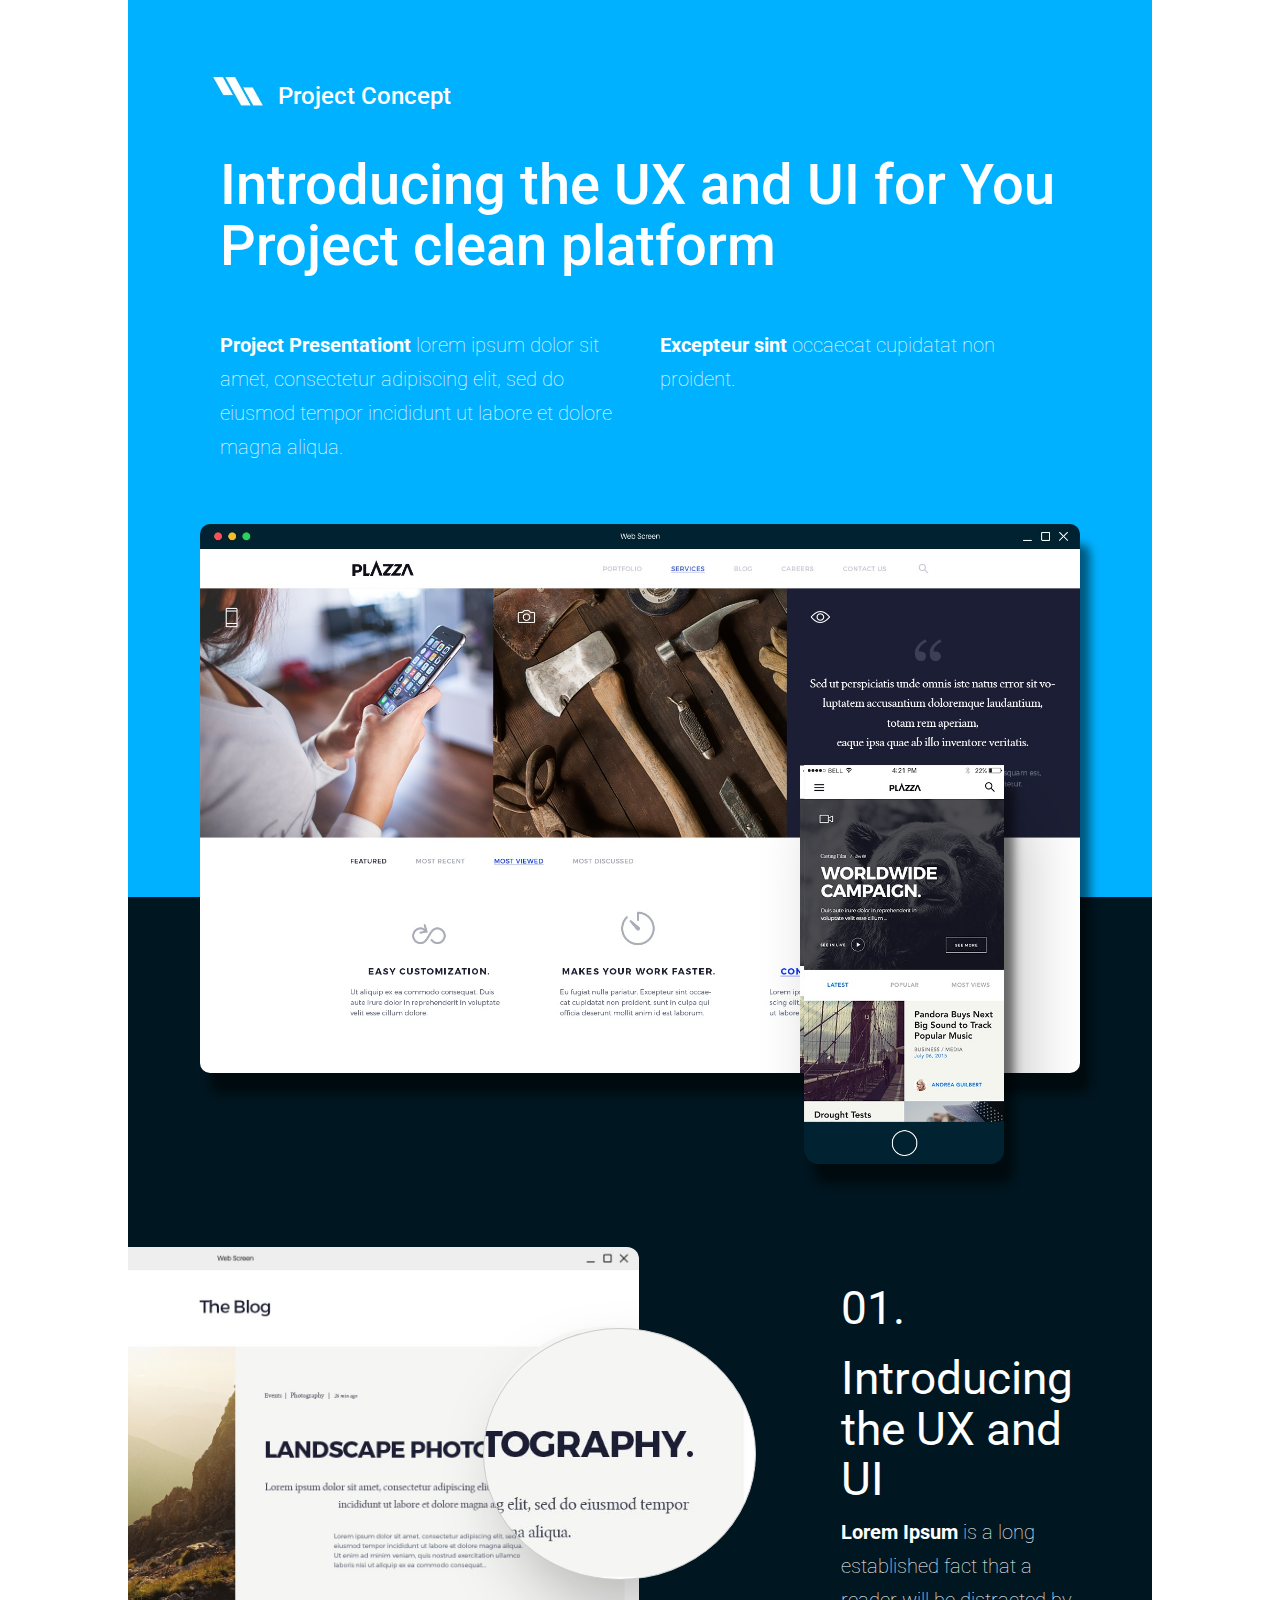
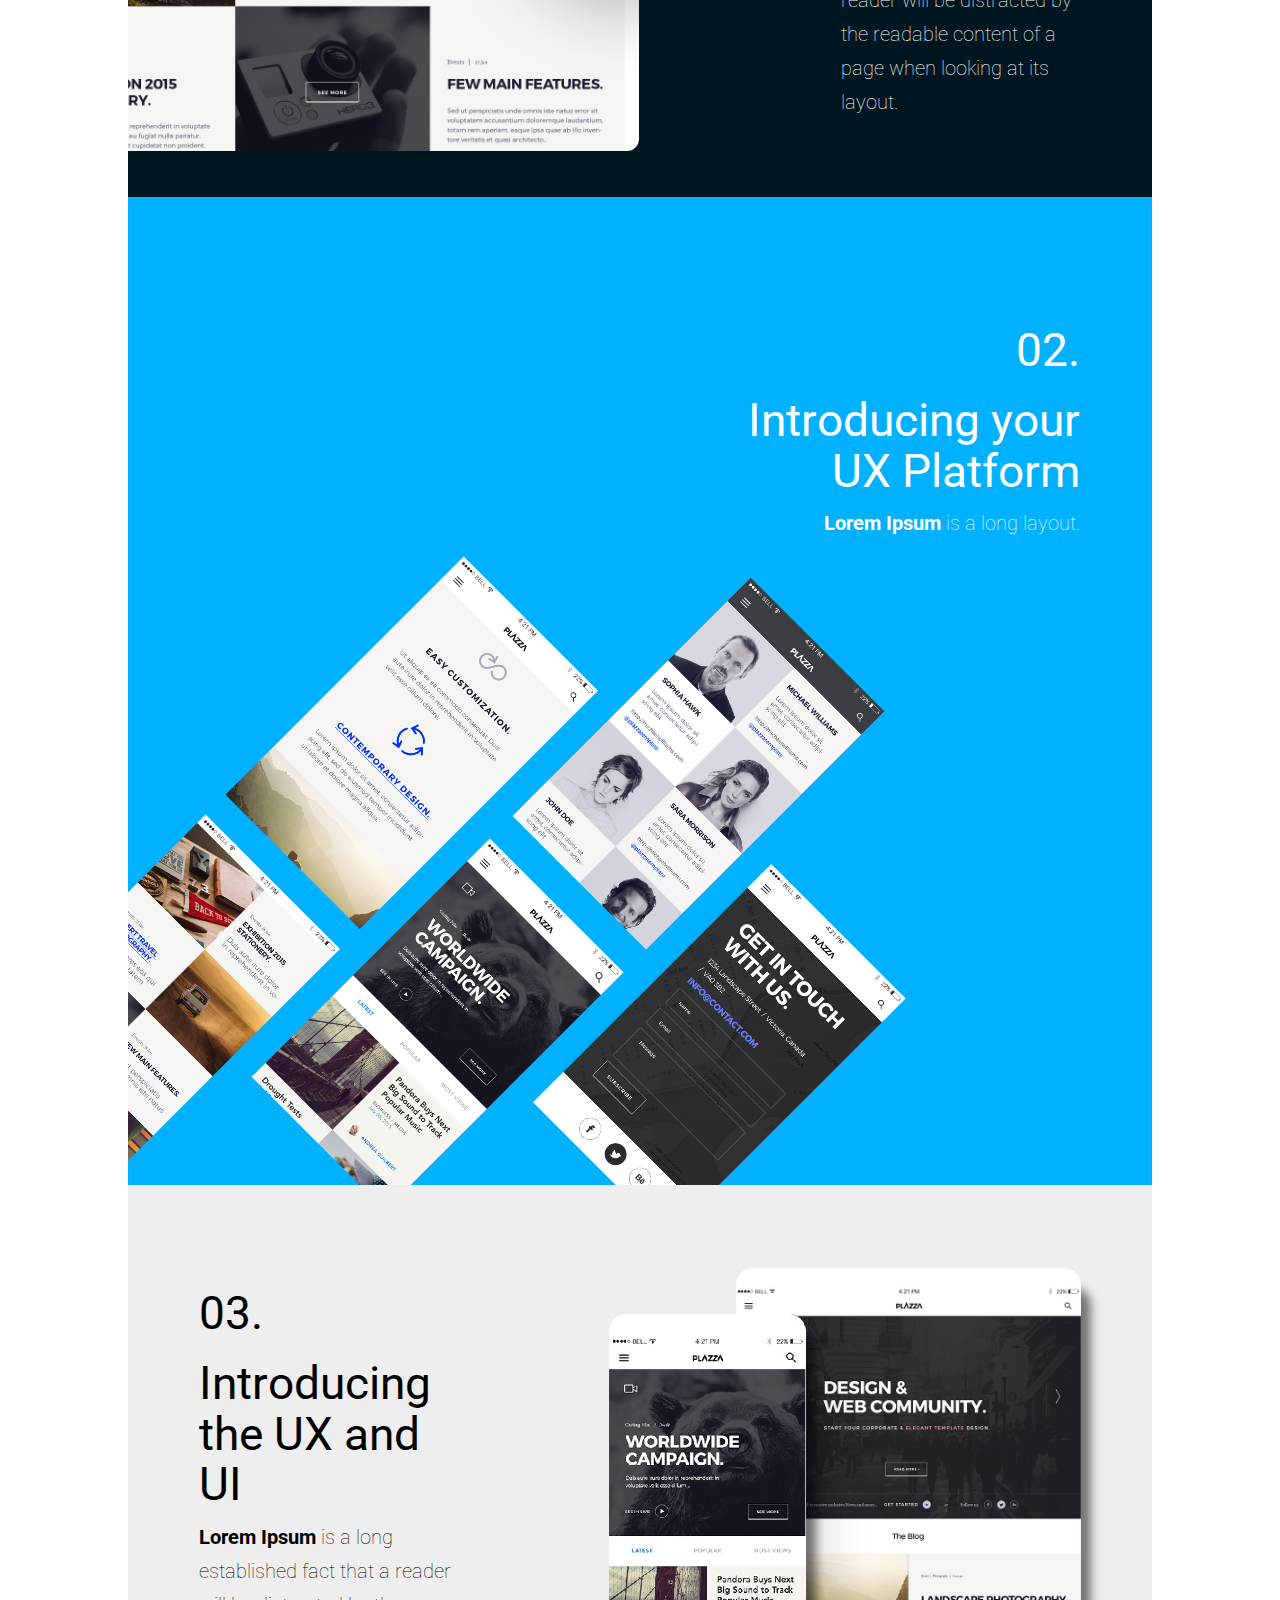
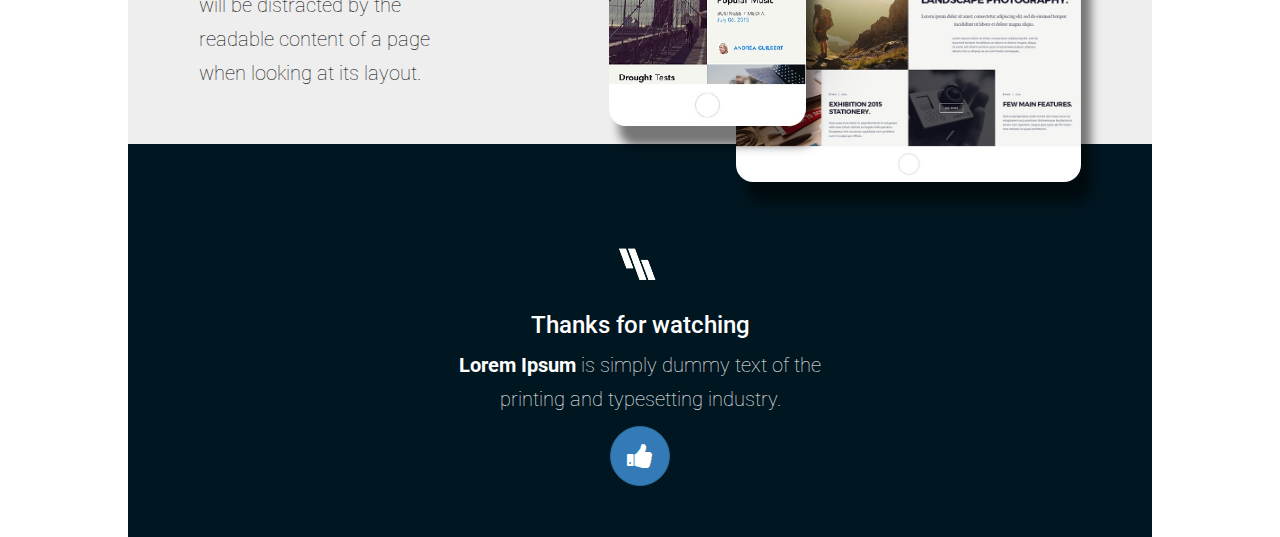
<file: index.html>
<!doctype html>
<html lang="en">
  	<head>
   		<meta charset="utf-8">
    	<meta name="viewport" content="width=device-width, initial-scale=1.0">
    	<meta name="description" content="">
    	<meta name="author" content="">
    	<title>Project Concept</title>
    	<!-- Bootstrap core CSS -->
    	<link href="css/bootstrap.min.css" rel="stylesheet">
    	<!-- Styles  -->
     	<link href="css/style.css" rel="stylesheet">
     	<!-- media queries-->
     	<link href="css/queries.css" rel="stylesheet">
     	<!-- font-awesome -->
     	<link rel="stylesheet" href="font/css/font-awesome.min.css">
     	<!-- Google-font-roboto -->
     	<link href="https://fonts.googleapis.com/css?family=Roboto:100,400,400i,700" rel="stylesheet">
        <style>
        .loupe-btn{
    position: absolute;
    width:40%;
    height: 50%;
    border-radius: 50%;
    background-color: #eeeeee;
    z-index: 10;
    top:16%;
    right:8%;
    background-image: url("img/loupe.jpg");
    background-size: cover;/* Height: auto is to keep aspect ratio */
    background-repeat: no-repeat;
}
    </style>
  	</head>

  	<body>
  		<!-- ====================Section 1====================-->
   		 <section class="section-first">
   			<div class="container">
                <div class="first-box">
                    <!-- ====================Part 1====================-->
                    <!--=============== Logo and Heading=================-->
                    <div class="row"">
                        <div class="col-lg-12">
                            <div class="header">
                                <img  src="img/logo.jpg" alt="logo">
                                <h3>Project Concept</h3>
                            </div>
                        </div>
                        <div class="col-lg-12">
                                <h1 class="primary-heading">Introducing the UX and UI for You Project clean platform</h1>
                        </div>
                    </div>
                    <!-- ===================Paragraph==============-->
                    <div class="row">
                        <div class="col-sm-12">
                            <div class="col-sm-6 small-box-content">
                                <p class="paragraph"><b>Project Presentationt</b>  lorem ipsum dolor sit amet, consectetur adipiscing elit, sed do eiusmod tempor incididunt ut labore et dolore magna aliqua.</p>
                            </div>
                            <div class="col-sm-6 small-box-content">
                                <p class="paragraph"><b>Excepteur sint</b> occaecat cupidatat non proident.</p>
                            </div>
                        </div>
                    </div>
                    <!-- ===================Hero Image==============-->
                    <div class="row">
                    <div class="col-sm-12">
                        <div class="hero">
                            <img class="img-responsive hero-img" src="img/hero.jpg" alt="hero">
                            <div class="hero-mob">
                                <img class="img-responsive hero-mob-img" src="img/hero-mob.jpg" alt="hero">
                            </div>
                        </div>
                    </div>
                </div>
                </div>
                <!-- ===================Part 2==============-->
                <!-- ===================Hero Second Image & Right Content==============-->
                <div class="row">
                    <div class="col-sm-12">
                        <div class="col-sm-8 ">
                            <div class="hero-second">
                                <img class="img-responsive hero-second-img" src="img/hero-second.jpg" alt="hero">
                                <button class="loupe-btn btn btn-default"></button>
                            </div>
                        </div> 
                        <div class="col-sm-4">
                            <div class="right-content">
                                <h2 class="secondary-heading">01.</h2> 
                                <h2 class="secondary-heading">Introducing the UX and UI </h2>
                                <p class="paragraph"><b>Lorem Ipsum</b> is a long established fact that a reader will be distracted by the readable content of a page when looking at its layout.</p>
                            </div>
                        </div>
                    </div>
                </div> 
               <!-- ===================Part 3==============-->
                <!-- ===================Right Top Content & diamond elements==============-->
                <div class="row ux_platform">
                    <div class="col-sm-12">
                        <div class="top-right-text">
                            <h2 class="secondary-heading">02.</h2> 
                            <h2 class="secondary-heading">Introducing your UX  Platform </h2>
                            <p class="paragraph"><b>Lorem Ipsum</b> is a long layout.</p>
                        </div>
                    </div>
                </div>

                <div class="row screen_chan_con">
                    <div class="col-sm-12">
                        <div class="col-sm-8">
                            <div class="big_diamond">
                                <table class="table borderless" >
                                    <tbody>
                                        <tr>
                                            <td style="padding-top: 30%;"><img class="img-responsive" src="img/screen/screen12.jpg" alt="hero"></td>
                                            <td rowspan="2">
                                                <img class="img-responsive" src="img/screen/screen14.jpg" alt="hero" style="margin-bottom: 10%;">
                                                <img class="img-responsive" src="img/screen/screen11.jpg" alt="hero">
                                            </td>
                                            <td style="padding-top: 30%;">
                                                <img class="img-responsive" src="img/screen/screen15.jpg" alt="hero">
                                            </td>
                                        </tr>
                                        <tr>
                                            <td ><img class="img-responsive" src="img/screen/screen13.jpg" alt="hero">
                                            </td>
                                            <td></td>
                                        </tr>
                                    </tbody>
                                </table>
                            </div>
                        </div>
                    </div>
                </div> 
                  <!-- ===================Part 4==============-->
                <!-- ===================Left Content & Tablate Image==============-->
                
            </div>
        </section><!-- Section 1-->

		<!-- ====================Section 2====================-->

    <section class="section-second">
            
    </section><!-- Section 2-->

        <!-- ====================Section 3====================-->

    <section class="section-first">
            
    </section><!-- Section 3-->

        <!-- ====================Section 4====================-->
    <section class="section-third">
        	
         <div class="row">
                    <div class="col-sm-12">
                        <div class="col-sm-4 small-box-content">
                            <div class="left-content">
                                <h2 class="secondary-heading">03.</h2> 
                                <h2 class="secondary-heading">Introducing the UX and UI </h2>
                                <p class="paragraph"><b>Lorem Ipsum</b> is a long established fact that a reader will be distracted by the readable content of a page when looking at its layout.</p>
                            </div> 
                        </div>
                        <div class="col-sm-8 small-box-content">
                            <div class="big-mob">
                                <img class="img-responsive big-mob-img" src="img/big-mob.jpg" alt="hero" align="right">
                                <div class="small-mob">
                                    <img class="img-responsive small-mob-img " src="img/small-mob.jpg" alt="hero" align="right">
                                </div>
                            </div>
                        </div>
                    </div>
                </div>     
                  
    </section><!-- Section 4-->

        <!-- ====================Footer====================-->
        
    <footer>
        <div class="footermain">
            <img class="img-responsive" src="img/logo_footer.jpg" alt="hero">
            <h3>Thanks for watching</h3>
            <p class="paragraph"><b>Lorem Ipsum</b> is simply dummy text of the printing and typesetting industry.</p>
            <button class="footer-btn btn btn-primary"><i class="fa fa-thumbs-up fa-2x" aria-hidden="true"></i></button>
        </div>
    </footer>

  </body>
</html>
</file>
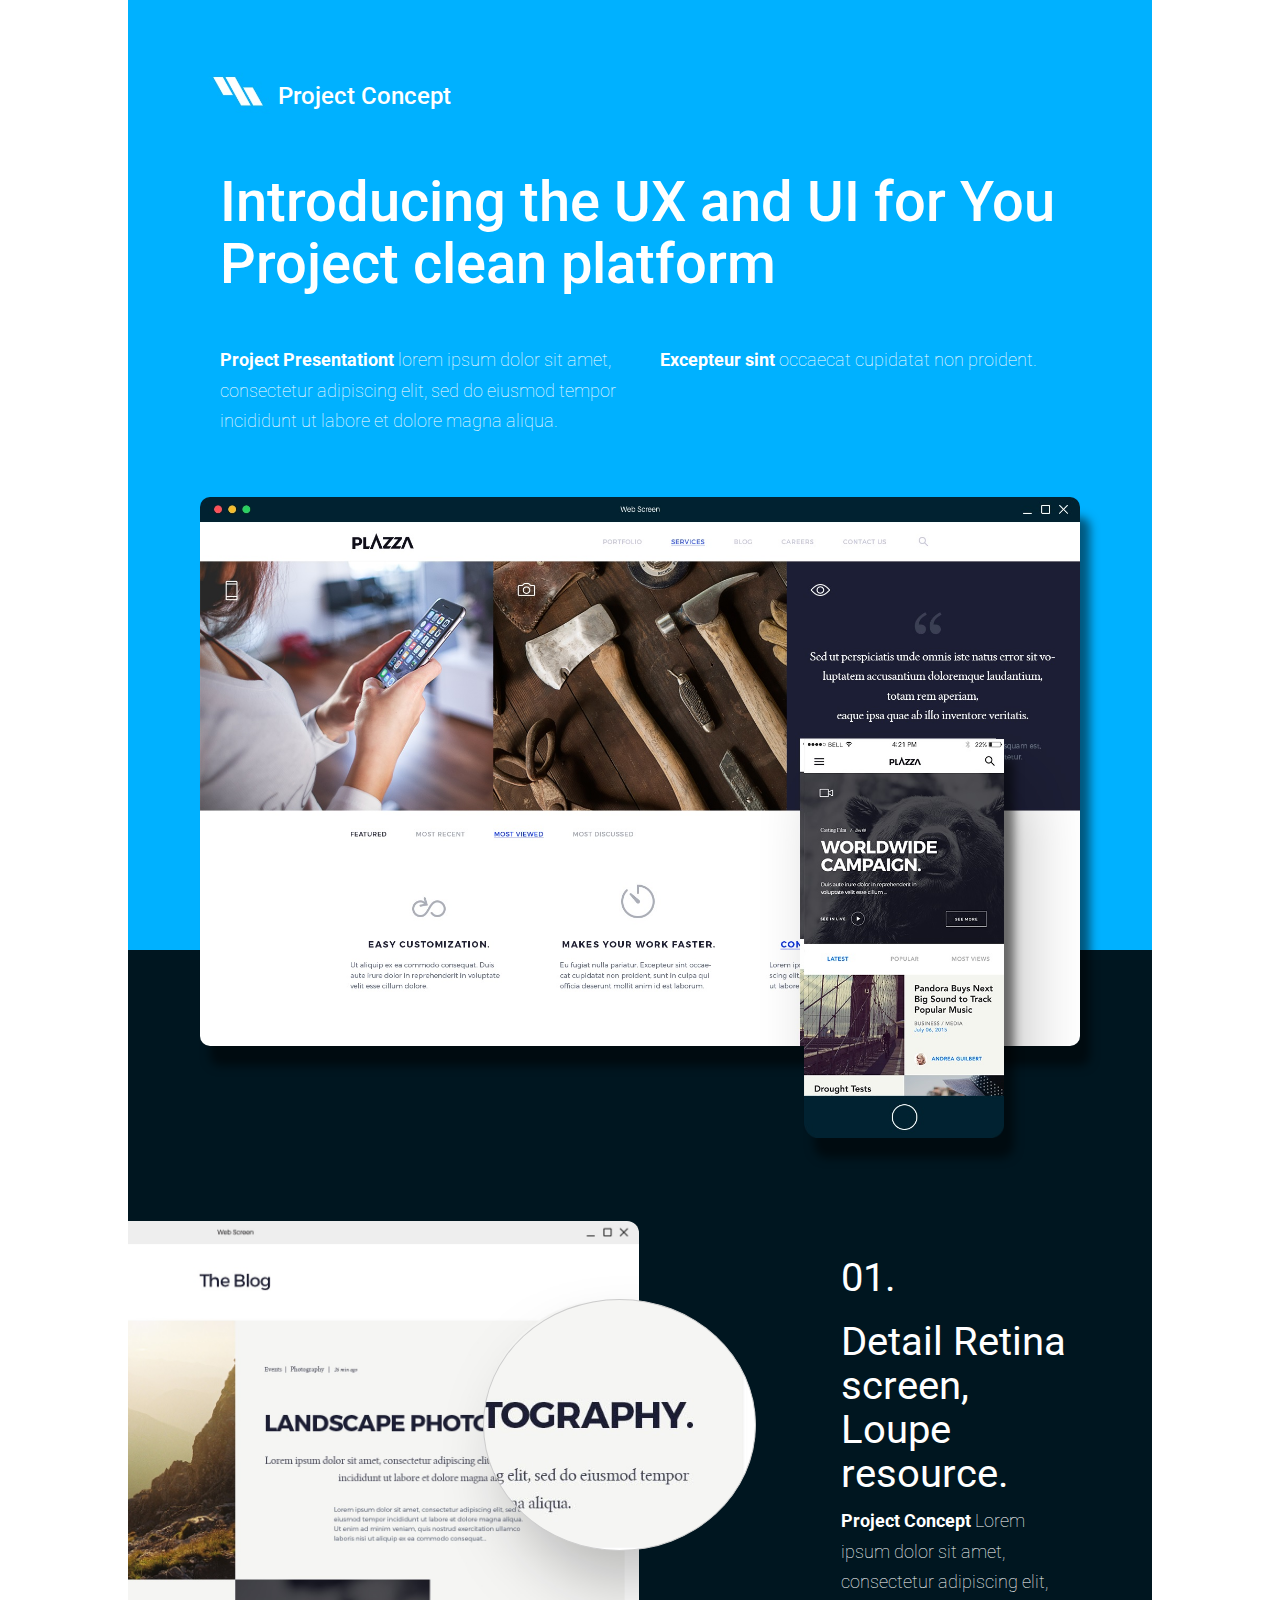
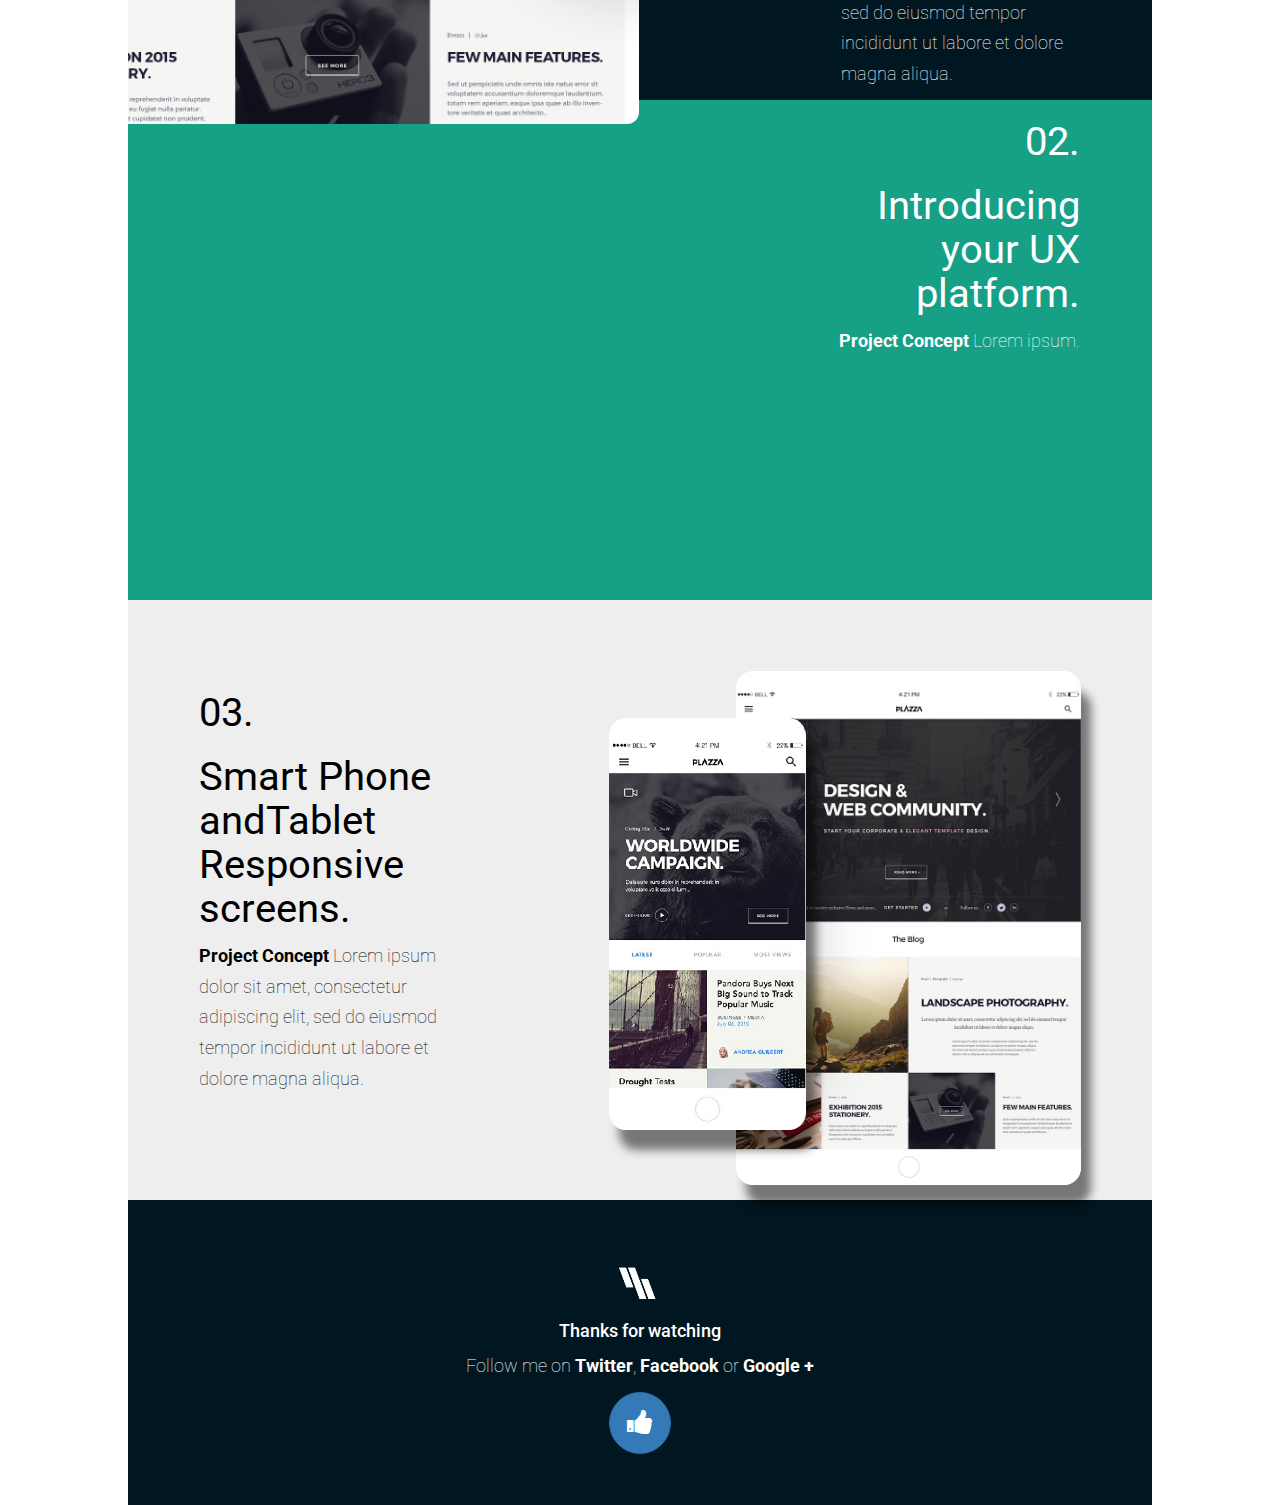
<file: index2.html>
<!doctype html>
<html lang="en">
  	<head>
   		<meta charset="utf-8">
    	<meta name="viewport" content="width=device-width, initial-scale=1.0">
    	<meta name="description" content="">
    	<meta name="author" content="">
    	<title>Project Concept</title>
    	<!-- Bootstrap core CSS -->
    	<link href="css/bootstrap.min.css" rel="stylesheet">
    	<!-- Styles  -->
     	<link href="css/style2.css" rel="stylesheet">
       <link href="css/query2.css" rel="stylesheet">
     	<!-- font-awesome -->
     	<link rel="stylesheet" href="font/css/font-awesome.min.css">
     	<!-- Google-font-roboto -->
     	<link href="https://fonts.googleapis.com/css?family=Roboto:100,400,400i,700" rel="stylesheet">
        <style>
        .loupe-btn{
		    position: absolute;
		    width:40%;
		    height: 50%;
		    border-radius: 50%;
		    background-color: #eeeeee;
		    z-index: 10;
		    top:15.5%;
		    right:8%;
		    background-image: url("img/loupe.jpg");
		    background-size: cover;/* Height: auto is to keep aspect ratio */
		    background-repeat: no-repeat;
		}
    	.fixed-bg {
		    background-image: url("img/random2.jpg");
		    width: 100%;
		    min-height: 500px;
		    background-attachment: fixed;
		    background-position: center;
		    background-repeat: no-repeat;
		    background-size: cover;
		}
    	</style>
  	</head>

  	<body>
  		<!-- ====================Section 1====================-->
   		 <section class="section-first">
   			<div class="container">
                <div class="first-box">
                    <!--=============== Logo and Heading=================-->
                    <div class="row"">
                        <div class="col-lg-12">
                            <div class="header">
                                <img  src="img/logo.jpg" alt="logo">
                                <h3>Project Concept</h3>
                            </div>
                        </div>
                        <div class="col-lg-12">
                                <h1 class="primary-heading">Introducing the UX and UI for You Project clean platform</h1>
                        </div>
                    </div>
                    <!-- ===================Paragraph==============-->
                    <div class="row">
                        <div class="col-lg-12">
                            <div class="col-lg-6 small-box-content">
                                <p class="paragraph"><b>Project Presentationt</b>  lorem ipsum dolor sit amet, consectetur adipiscing elit, sed do eiusmod tempor incididunt ut labore et dolore magna aliqua.</p>
                            </div>
                            <div class="col-lg-6 small-box-content">
                                <p class="paragraph"><b>Excepteur sint</b> occaecat cupidatat non proident.</p>
                            </div>
                        </div>
                    </div>
                    <!-- ===================Hero Image==============-->
                    <div class="row">
                    <div class="col-lg-12">
                        <div class="hero">
                            <img class="img-responsive hero-img" src="img/hero.jpg" alt="hero">
                            <div class="hero-mob">
                                <img class="img-responsive hero-mob-img" src="img/hero-mob.jpg" alt="hero">
                            </div>
                        </div>
                    </div>
                </div>
                </div>
                <!-- ===================Hero Second Image & Right Content==============-->
                <div class="row">
                    <div class="col-lg-12">
                        <div class="col-lg-8 ">
                            <div class="hero-second">
                                <img class="img-responsive hero-second-img" src="img/hero-second.jpg" alt="hero">
                                <button class="loupe-btn btn btn-default"></button>
                            </div>
                        </div> 
                        <div class="col-lg-4">
                            <div class="right-content">
                                <h2 class="secondary-heading">01.</h2> 
                                <h2 class="secondary-heading">Detail Retina screen, Loupe resource. </h2>
                                <p class="paragraph"><b>Project Concept</b>  Lorem ipsum dolor sit amet, consectetur adipiscing elit, sed do eiusmod tempor incididunt ut labore et dolore magna aliqua.</p>
                            </div>
                        </div>
                    </div>
                </div> 
               
            </div>
        </section><!-- Section 1-->

		<!-- ====================Section 2====================-->

    <section class="section-second">
            
    </section><!-- Section 2-->

        <!-- ====================Section 3====================-->

    <section class="section-third">
    	
            <div class="fixed-bg">
            	<div class="top-right-text">
                            <h2 class="secondary-heading">02.</h2> 
                            <h2 class="secondary-heading">Introducing your UX platform. </h2>
                            <p class="paragraph"><b>Project Concept</b>  Lorem ipsum.</p>
                        </div>
            </div>
    </section><!-- Section 3-->

        <!-- ====================Section 4====================-->
    <section class="section-fourth">
    
         <div class="row">
                    <div class="col-lg-12">
                        <div class="col-lg-4 small-box-content">
                            <div class="left-content">
                                <h2 class="secondary-heading">03.</h2> 
                                <h2 class="secondary-heading">Smart Phone andTablet Responsive screens. </h2>
                                <p class="paragraph"><b>Project Concept</b> Lorem ipsum dolor sit amet, consectetur adipiscing elit, sed do eiusmod tempor incididunt ut labore et dolore magna aliqua.</p>
                            </div> 
                        </div>
                        <div class="col-lg-8 small-box-content">
                            <div class="big-mob">
                                <img class="img-responsive big-mob-img" src="img/big-mob.jpg" alt="hero" align="right">
                                <div class="small-mob">
                                    <img class="img-responsive small-mob-img " src="img/small-mob.jpg" alt="hero" align="right">
                                </div>
                            </div>
                        </div>
                    </div>
                </div>     
                  
    </section><!-- Section 4-->

        <!-- ====================Footer====================-->
        
    <footer>
        <div class="footermain">
            <img class="img-responsive" src="img/logo_footer.jpg" alt="hero">
            <h4>Thanks for watching</h3>
            <p class="paragraph small">Follow me on <b>Twitter</b>, <b>Facebook </b>or <b>Google +</b>
</p>
            <button class="footer-btn btn btn-primary"><i class="fa fa-thumbs-up fa-2x" aria-hidden="true"></i></button>
        </div>
    </footer>

  </body>
</html>
</file>
<file: css/style.css>
*,
*::after,
*::before {
  margin: 0;
  padding: 0;
  box-sizing: inherit; }

html {
  font-size: 62.5%; }

body {
  box-sizing: border-box;
  font-family: "Roboto", sans-serif;
  font-weight: 400;
  line-height: 1.7;
  color: #777;
  padding: 0;
  width:80%;
  color:#fff;
  margin: 0 auto; 
}
/*section:nth-child(odd){ background-color:#00b1ff; height:800px;}*/
/*section:nth-child(even){ background-color:#001620; height:730px; }*/

/*Deep Sky Blue */
.section-first {
    position: relative;
    background-color: #00b1ff;
    height: 912px;
}
.row.screen_chan_con {
    overflow: hidden;
    background: #00b1ff;
}
/*Deep Black Pearl */
.section-second{
    position: relative;
    background-color:#001620;
    height:980px;
}
/*Deep Wishper */
.section-third{
    position: relative;
    background-color:#eeeeee;
    height:600px;
    padding: 5%;
    
}

/*Main Container*/
.container {
    width:100%;
    
    margin:0 auto;
    padding: 0;
    position: absolute;
    z-index: 10;
    overflow: hidden;
    background-color: transparent;
}
/*----------------------Part 1------------------------*/
.first-box{
    width:90%;
    padding: 2%;
    margin:0 auto;
    margin-bottom: 15%;
    background-color: transparent;
}
.header{
   height:50px;
   margin-top: 5%;
   margin-bottom: 2%px;
}
.header img {
  float: left;
  height:50px;
  width:70px;
}
.header h3 {
  position: relative;
  top: 18px;
  left: 8px;
}
.primary-heading{
   margin-bottom: 10px;
   font-size: 56px;
   font-weight: 500;
   padding:20px;
}
.secondary-heading{
  margin-bottom: 10px;
   font-size: 46px;
   font-weight: 400;
  
}
.small-box-content
{
  color:#fff;
  margin:0 auto;
  padding: 20px;
  margin-bottom: 30px;
}

.paragraph {
  font-size: 20px; 
  font-weight: 100;
}
.hero{
  margin:0 auto;
  width:100%;
  box-shadow: 10px 20px 10px rgba(0, 0, 0, .5);
  border-radius: 10px;
}
.hero-img{
  border-radius: 10px;

}
.hero-mob{
   position: absolute;
   margin:0 auto;
   width:22%;
   right: 10%;
   top: 44%;
   box-shadow: 10px 20px 10px rgba(0, 0, 0, .5);
   border-bottom-left-radius: 14px;
   border-bottom-right-radius: 14px;
}
.hero-mob-img{
  border-bottom-left-radius: 12px;
   border-bottom-right-radius: 12px;
}

/*--------------------------Part 2--------------------------------*/

.hero-second{
  padding: 0;
  margin-left: -4%;
  width:80%;
  border-top-right-radius: 12px;
  border-bottom-right-radius: 12px;
}
.hero-second-img{
  border-top-right-radius: 12px;
  border-bottom-right-radius: 12px;
}
.right-content{
  padding:5%;
  padding-right: 20%;
}


/*-------------------------Part 3---------------------------------*/

/*Diamond elements*/

.big_diamond {
    width: 100%;
    margin-top: -10px;
    transform: rotate(45deg);
    background-color: transparent;
    height: 645px;
    margin-left: 130px;
}
table.borderless td,table.borderless th{
     border: none !important;
}
table img{padding: 3%;}

.top-right-text {
    float: right;
    width: 41%;
    padding-right: 7%;
    text-align: right;
    padding-top: 13%;
}

/*-----------------------Part 4-----------------------------------*/
.big-mob{

   float: right;
   width:60%;
   box-shadow: 10px 20px 10px rgba(0, 0, 0, .5);
   border-radius: 17px;
}
.big-mob-img{
 border-radius: 17px;
}
.small-mob{
  float: right;
  position: absolute;
  width:32%;
  left: 20%;
  top: 12%;
  box-shadow: 10px 20px 10px rgba(0, 0, 0, .5);
  border-radius: 17px;
}
.small-mob-img{
 border-radius: 17px;
}
.left-content{
  color:#000;
}


/*----------------------Footer------------------------------------*/
footer{
    text-align: center;
    background-color: #001620;
    color: #fff;
}
.footermain{
 width:50%;
 height:auto;   
 margin:0 auto;
 padding:5%;
}
.footermain img{
    margin: 0 auto;
    height:60px;
    width:80px;
}
.footer-btn{
    height: 60px;
    width:60px;
    border-radius: 50%;
}
</file>
<file: css/queries.css>
/* Big tablet to 1200px (widths smaller taht the 1140px row) */
@media only screen and (min-width: 1600px) {
.top-right-text {
 padding-top: 0;
}
.section-first {
 height: 1049px;
}
.big_diamond {
 height: 915px;
 margin-left: 90px;
}
}

@media only screen and (max-width: 1280px) {
.top-right-text {
    padding-top: 15%;
}
.section-first {
    height: 897px;
}
.section-second{
    
    height:900px;
}
.section-third{
   
    height:650px;
    
    padding-top: 15%
}
}



@media only screen and (max-width: 1199px) {
.section-second{
    height:850px;
}
.section-third{
   
    height:600px;
    
    padding-top: 15%
}
.top-right-text {
    padding-top: 15%;
}
.section-first {
    height: 907px;
}
.big_diamond {
    width: 110%;
    margin-top: 2%;
}
.secondary-heading{
   font-size: 40px;
  
}
.paragraph {
  font-size: 20px; 
}
}

@media only screen and (max-width: 1024px) {
.top-right-text {
    text-align: left;
    padding: 5%;
    width: 50%;
    margin-bottom: 5%;
    padding-top: 15%;
}
.big_diamond {
    width: 100%;
    margin-top: -3%;
    margin-left: 42%;
}
}

/* Small tablet to big tablet: from 768px to 1023px */
@media only screen and (max-width: 1023px) {

.section-first{
 height:930px;
}
/*Deep Black Pearl */
.section-second{
    height:800px;
}
/*Deep Wishper */
.section-third{
    height:900px;
    padding-top: 25%;
}

.top-right-text {
    text-align: left;
    padding: 5%;
    width: 50%;
    margin-bottom: 5%;
    
}
.big_diamond {
    width: 100%;
    margin-top: -3%;
    margin-left: 42%;
}
}

@media only screen and (max-width: 991px) {
.top-right-text {
    margin-bottom: -3%;
    width: 100%;
}
.big_diamond {
    width: 100%;
    margin-top: 3%;
    margin-left: 39%;
}
.section-third{
    height:600px;
    padding-top:5%;
}
.section-first {
    height: 902px;
}
}

@media only screen and (max-width: 900px) {
.big_diamond {
    width: 97%;
    margin-top: 11%;
    margin-left: 31%;
}
}

@media only screen and (max-width: 850px) {
.big_diamond {
    margin-top: 16%;
    margin-left: 28%;
    height: 630px;
}
.right-content p {
    font-size: 20px;
}
.right-content h2.secondary-heading {
    font-size: 31px;
}
}

@media only screen and (max-width: 810px) {
.section-third {
    height: 700px;
    padding-top: 17%;
}
.right-content p {
    font-size: 19px;
}
}

@media only screen and (max-width: 775px) {
.right-content p {
    font-size: 18px;
}
.section-third {
    padding-top: 9%;
}
}

/* Small phones to small tablets: from 481px to 767px */
@media only screen and (max-width: 767px) {

.section-first {
    height: 840px;
}
/*Deep Black Pearl */
.section-second{
    height:900px;
}
/*Deep Wishper */
.section-third{

    height:830px;
}

.top-right-text {
    padding-top: 5%;
    width: 100%;
   
}
.primary-heading{
   font-size: 46px;
}
.big_diamond {
    width: 68%;
    margin-top: -1%;
    margin-left: 22%;
    height: auto;
}
.secondary-heading{
   font-size: 40px;
  
}
.paragraph {
  font-size: 20px; 
}
.small-mob{
  width:30%;
  left: 22%;
  top:110%;
}
}

@media only screen and (max-width:736px){
.section-first {
    height: 770px;
}
.right-content p {
    font-size: 15px;
}
.right-content h2.secondary-heading {
    font-size: 22px;
}
}


@media only screen and (max-width:667px){

.big_diamond {
    height: auto;
}
.section-first {
    height: 770px;
}
.top-right-text {
    padding-top: 11%;
}
.secondary-heading{
   font-size: 40px;
  
}
.paragraph {
  font-size: 20px; 
}
}

@media only screen and (max-width:640px){
.big_diamond {
    height: auto;
    margin-top: 5%;
}
.section-first {
    height: 780px;
}
.section-third{
    height:750px;
}
.secondary-heading{
   font-size: 40px;
  
}
.paragraph {
  font-size: 20px; 
}
}

@media only screen and (max-width:568px){
	.big_diamond {
    margin-top: 3%;
}
.section-first {
    height: 680px;
}		
}

/* Small phones: from 0 to 480px */
@media only screen and (max-width: 480px)
{
.section-first {
    height: 730px;
}
/*Deep Black Pearl */
.section-second{
    height:730px;
}
/*Deep Wishper */
.section-third{
    height:700px;
}

.big_diamond {
    width: 69%;
    margin-top: 10%;
    margin-left: 21%;
}
.top-right-text {
    text-align: left;
    padding-top: 23%;
    width: 100%;
    margin-bottom: 2%;
}

.primary-heading{
   font-size: 36px;
}
.secondary-heading{
   font-size: 38px;
  
}
.paragraph {
  font-size: 18px; 
}
.small-mob{
  width:30%;
  left: 22%;
  top:110%;
}

}


@media only screen and (max-width: 414px){
.top-right-text {
    padding-top: 27%;
    margin-bottom: 0%;
}
.big_diamond {
    margin-top: 15%;
    width: 72%;
    margin-left: 21%;
}
.section-first {
    height: 710px;
}
}

@media only screen and (max-width: 375px){
.top-right-text {
    padding-top: 30px;
    margin-bottom: -7%;
}
.paragraph {
    font-size: 13px;
}
.section-first {
    height: 604px;
}
}

@media only screen and (max-width: 360px){
.top-right-text h2 {
    font-size: 34px;
}
.paragraph {
    font-size: 13px;
}
.top-right-text {
    padding-top: 75px;
}
.section-first {
    height: 645px;
}
}


@media only screen and (max-width: 320px){
.top-right-text {
    padding-top: 95px;
}
.section-first {
    height: 645px;
}
}
</file>
<file: css/style2.css>
*,
*::after,
*::before {
  margin: 0;
  padding: 0;
  box-sizing: inherit; }

html {
  font-size: 62.5%; }

body {
  box-sizing: border-box;
  font-family: "Roboto", sans-serif;
  font-weight: 400;
  line-height: 1.7;
  color: #777;
  padding: 0;
  width:80%;
  color:#fff;
  margin: 0 auto; 
}
/*section:nth-child(odd){ background-color:#00b1ff; height:800px;}*/
/*section:nth-child(even){ background-color:#001620; height:730px; }*/

/*Deep Sky Blue */
.section-first{
  position: relative;
  background-color:#00b1ff; 
  height:950px;
}
.section-second{
  position: relative;
    background-color:#001620;
    height:750px;
  
}
/*Deep Black Pearl */
.section-third{
    position: relative;
  background-color:#16a085; 
   
}
/*Deep Wishper */
.section-fourth{
    position: relative;
    background-color:#eeeeee;
    height:600px;
    padding: 5%
}

/*Main Container*/
.container {
    width:100%;
    margin:0 auto;
    padding: 0;
    position: absolute;
    z-index: 10;
    overflow: hidden;
    background-color: transparent;
}
/*----------------------Part 1------------------------*/
.first-box{
    width:90%;
    padding: 2%;
    margin:0 auto;
    margin-bottom: 15%;
    background-color: transparent;
}
.header{
   height:50px;
   margin-top: 5%;
   margin-bottom: 2%;

}
.header img {
  float: left;
  height:50px;
  width:70px;
}
.header h3 {
  position: relative;
  top: 18px;
  left: 8px;
}
.primary-heading{
   margin-bottom: 10px;
   font-size: 56px;
   font-weight: 500;
   padding:20px;
}
.secondary-heading{
  margin-bottom: 10px;
   font-size: 40px;
   font-weight: 400;
  
}
.small-box-content
{
  color:#fff;
  margin:0 auto;
  padding: 20px;
  margin-bottom: 30px;
}

.paragraph {
  font-size: 18px; 
  font-weight: 100;
}
.hero{
  margin:0 auto;
  width:100%;
  box-shadow: 10px 20px 10px rgba(0, 0, 0, .5);
  border-radius: 10px;
}
.hero-img{
  border-radius: 10px;

}
.hero-mob{
   position: absolute;
   margin:0 auto;
   width:22%;
   right: 10%;
   top: 44%;
   box-shadow: 10px 20px 10px rgba(0, 0, 0, .5);
   border-bottom-left-radius: 14px;
   border-bottom-right-radius: 14px;
}
.hero-mob-img{
  border-bottom-left-radius: 12px;
   border-bottom-right-radius: 12px;
}

/*--------------------------Part 2--------------------------------*/

.hero-second{
  padding: 0;
  margin-left: -4%;
  width:80%;
  border-top-right-radius: 12px;
  border-bottom-right-radius: 12px;
}
.hero-second-img{
  border-top-right-radius: 12px;
  border-bottom-right-radius: 12px;
}
.right-content{
  padding:5%;
  padding-right: 20%;
}


/*-------------------------Part 3---------------------------------*/

/*Diamond elements*/


.top-right-text{
  float: right;
  width: 35%;
  padding-right: 7%;
  text-align: right;
  
}

/*-----------------------Part 4-----------------------------------*/
.big-mob{
   float: right;
   width:60%;
   box-shadow: 10px 20px 10px rgba(0, 0, 0, .5);
   border-radius: 17px;
}
.big-mob-img{
 border-radius: 17px;
}
.small-mob{
  float: right;
  position: absolute;
  width:32%;
  left: 20%;
  top: 12%;
  box-shadow: 10px 20px 10px rgba(0, 0, 0, .5);
  border-radius: 17px;
}
.small-mob-img{
 border-radius: 17px;
}
.left-content{
  color:#000;
}


/*----------------------Footer------------------------------------*/
footer{
    text-align: center;
    background-color: #001620;
    color: #fff;
}
.footermain{
 width:50%;
 height:auto;   
 margin:0 auto;
 padding:5%;
}
.footermain img{
    margin: 0 auto;
    height:60px;
    width:80px;
}
.footer-btn{
    height: 62px;
    width:62px;
    border-radius: 50%;
}
</file>
<file: css/query2.css>
/* Big tablet to 1200px (widths smaller taht the 1140px row) */
@media only screen and (max-width: 1200px) {

.section-first{
  height:950px;
}
.section-second{
    height:1250px;
}
.section-fourth{
    height:750px;
}
.section-fourth{
    height:1050px;
}
.container {
    height:2980px;
    background-color: transparent;
}
.secondary-heading{
   font-size: 36px;
}
.top-right-text{
  width: 100%;
  float: left;
  text-align: left;
  padding-left: 5%;
}
.big_diamond {
      width:70%;
      margin-top: -7%;
      
}
.small-mob{
  width:30%;
  left: 22%;
  top: 172%;
}

}
/* Small tablet to big tablet: from 768px to 1023px */
@media only screen and (max-width: 1023px) {
.section-first{
  height:950px;
}
.section-second{
    height:1150px;
}
.section-fourth{
    height:950px;
}

}

/* Small phones to small tablets: from 481px to 767px */
@media only screen and (max-width: 767px) {
.section-first{
  height:930px;
}
.section-second{
    height:930px;
}

.section-fourth{
    height:830px;
}

}
/* Small phones: from 0 to 480px */
@media only screen and (max-width: 480px)
{
  .section-first{
  height:950px;
}
.section-second{
    height:830px;
}

.section-fourth{
    height:730px;
}
.primary-heading{
   
   font-size: 46px;
   
}
.small-mob{
  width:30%;
  left: 22%;
  top: 112%;
}
}

@media only screen and (max-width: 360px){

  .section-first{
  height:880px;
}
.section-second{
    height:750px;
}

.section-fourth{
    height:700px;
}

.primary-heading{
   
   font-size: 36px;
   
}
.secondary-heading{
  margin-bottom: 10px;
   font-size: 32px;
   font-weight: 400;
  
}
.paragraph {
  font-size: 16px; 
  
}
.small-mob{
  width:30%;
  left: 22%;
  top: 112%;
}
}
</file>
